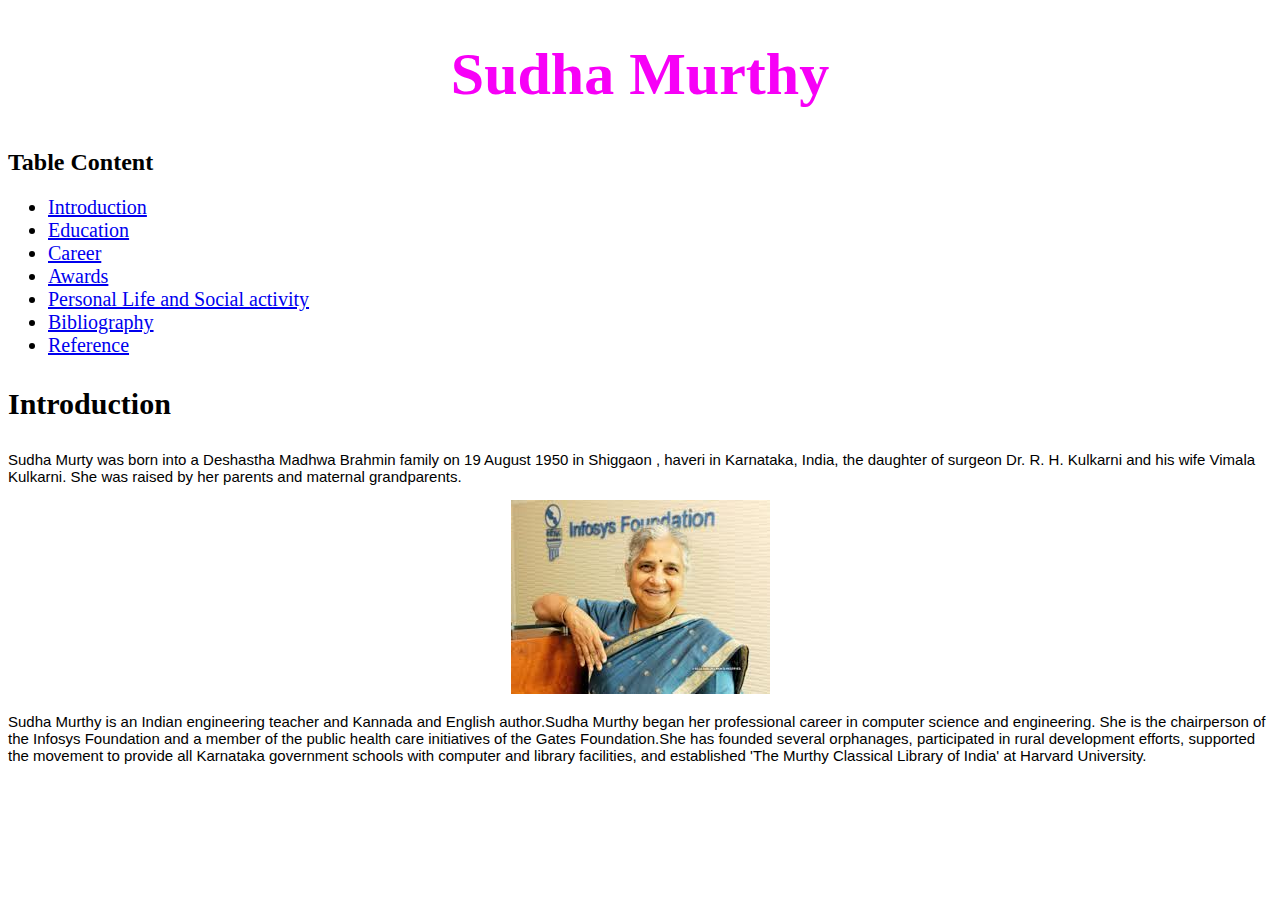
<file: index.html>
<!DOCTYPE html>
<html>
    <head>
        <title>My web Page</title>
        <link rel="stylesheet" href="style.css">
    </head>
    <body>
        <h1 class="heading1">Sudha Murthy</h1>
        <h2>Table Content</h2>
        <ul>
            <li><a href ="#Intro"> Introduction</a></li>
            <li><a href ="education.html"> Education</a></li>
            <li><a href ="Career.html"> Career</a></li>
            <li><a href ="Awards.html"> Awards</a></li>
            <li><a href ="social.html">Personal Life and Social activity</a></li>
            <li><a href ="Books.html">Bibliography</a></li>
            <li><a href = "reference.html">Reference</a></li>
        </ul>
        <div>
            <h3 id = "Intro">Introduction</h3>
            <p id= "p">Sudha Murty was born into a Deshastha Madhwa Brahmin family on 19 August 1950 in Shiggaon , 
                haveri in Karnataka, India, the daughter of surgeon Dr. R. H. Kulkarni and his wife Vimala Kulkarni. 
                She was raised by her parents and maternal grandparents. 
                
            </p>
            <center>
            <img src = "Sudha1.jfif" >
            </center>
            <p id = "p">
                Sudha Murthy is an Indian engineering teacher and Kannada and English author.Sudha Murthy began her 
                professional career in computer science and engineering. She is the chairperson of the Infosys Foundation 
                and a member of the public health care initiatives of the Gates Foundation.She has founded several orphanages,
                participated in rural development efforts, supported the movement to provide all Karnataka government schools 
                with computer and library facilities, and established 'The Murthy Classical Library of India' at Harvard University.
            </p>
            </div>

    </body>
</html>
</file>
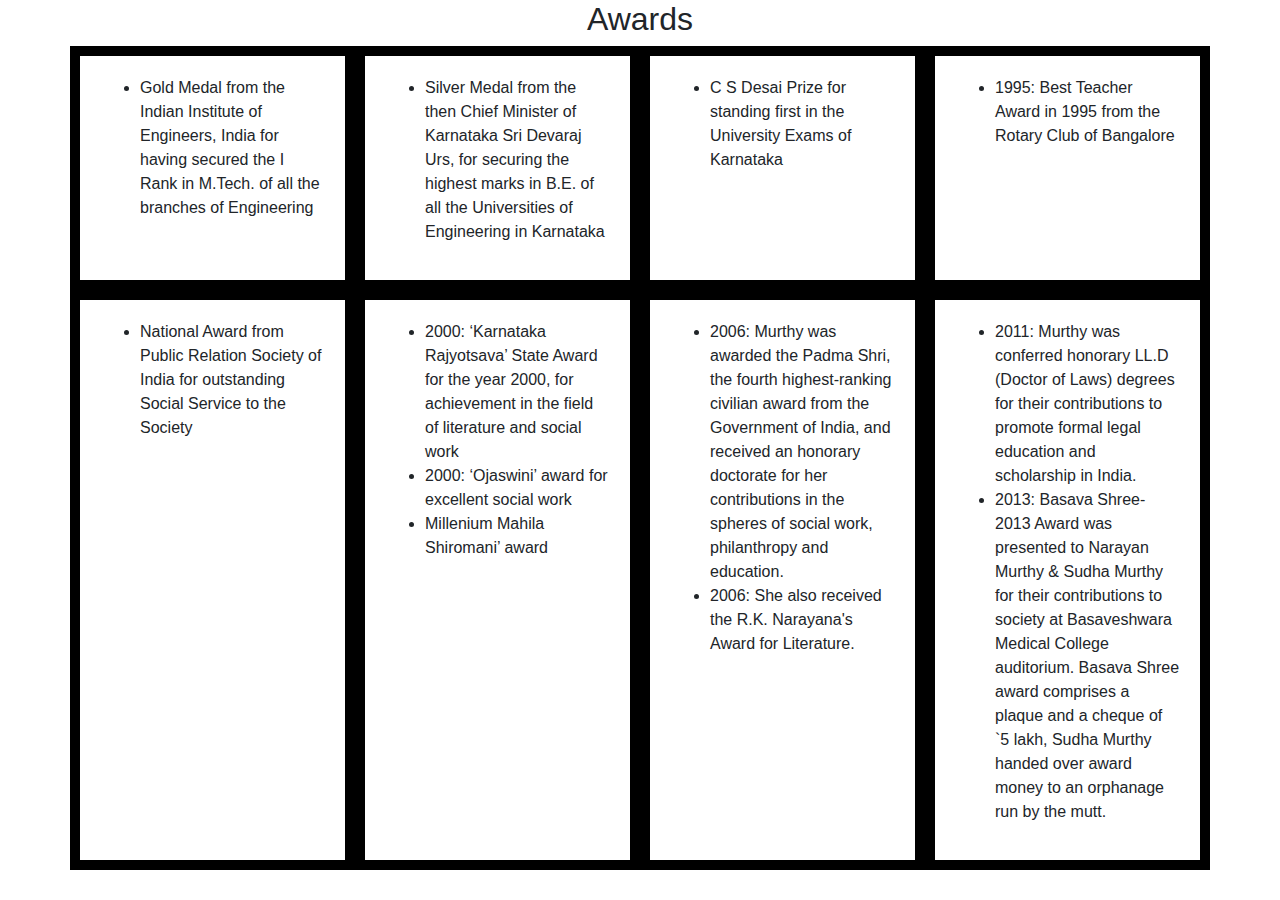
<file: Awards.html>
<!DOCTYPE html>
<html>
    <head>
        <title>My Web Page!</title>
        <link rel="stylesheet" href="https://maxcdn.bootstrapcdn.com/bootstrap/4.0.0/css/bootstrap.min.css" integrity="sha384-Gn5384xqQ1aoWXA+058RXPxPg6fy4IWvTNh0E263XmFcJlSAwiGgFAW/dAiS6JXm" crossorigin="anonymous">
        <style>
            .row > div {
                padding: 20px;
                border: 10px solid black;
            }
        </style>
    </head>
    <body>
        <center>
            <h2>Awards</h2>
        </center>
        
        <div class="container">
            <div class="row">
                <div class="col-lg-3 col-sm-6">
                    <ul>
                    <li>Gold Medal from the Indian Institute of Engineers, 
                        India for having secured the I Rank in M.Tech. 
                        of all the branches of Engineering</li>
                    </ul>
                </div>
                <div class="col-lg-3 col-sm-6">
                    <ul>
                        <li>Silver Medal from the then Chief Minister of 
                            Karnataka Sri Devaraj Urs, for securing the 
                            highest marks in B.E. of all the Universities 
                            of Engineering in Karnataka</li>
                    </ul>
                    
                    
                </div>
                <div class="col-lg-3 col-sm-6">
                    <ul>
                        <li>C S Desai Prize for standing first 
                            in the University Exams of Karnataka</li>
                    </ul>
                    
                </div>
                <div class="col-lg-3 col-sm-6">
                    <ul>
                        <li>
                            1995: Best Teacher Award in 1995 from the Rotary Club of Bangalore
                        </li>
                    </ul>
                    
                </div>
                <div class="col-lg-3 col-sm-6">
                    <ul>
                        <li>
                            National Award from Public Relation Society of India for outstanding Social Service to the Society
                        </li>
                    </ul>
                    
                </div>
                <div class="col-lg-3 col-sm-6">
                    <ul>
                        <li>2000: ‘Karnataka Rajyotsava’ State Award for the year 2000, for achievement in the field of literature and social work</li>
                        <li>2000: ‘Ojaswini’ award for excellent social work </li>
                        <li>Millenium Mahila Shiromani’ award</li>
                    </ul>
                </div>
                <div class="col-lg-3 col-sm-6">
                <ul>
                    <li>2006: Murthy was awarded the Padma Shri, the fourth highest-ranking civilian award from the Government of India, 
                        and received an honorary doctorate for her contributions in the spheres of social work, philanthropy and education.</li>
                    <li>2006: She also received the R.K. Narayana's Award for Literature.</li>
                </ul>
            </div>
                
                <div class="col-lg-3 col-sm-6">
                <ul>
                    <li>
                        2011: Murthy was conferred honorary LL.D (Doctor of Laws) degrees for their contributions to promote formal legal education and scholarship in India.
                    </li>
                    <li>2013: Basava Shree-2013 Award was presented to Narayan Murthy & Sudha Murthy for their contributions to society at Basaveshwara Medical 
                        College auditorium. 
                        Basava Shree award comprises a plaque and a cheque of `5 lakh, Sudha Murthy handed over award money to an orphanage run by the mutt.</li>
                </ul>
            </div>
            
            

                
            </div>
        </div>
    </body>
</html>
</file>
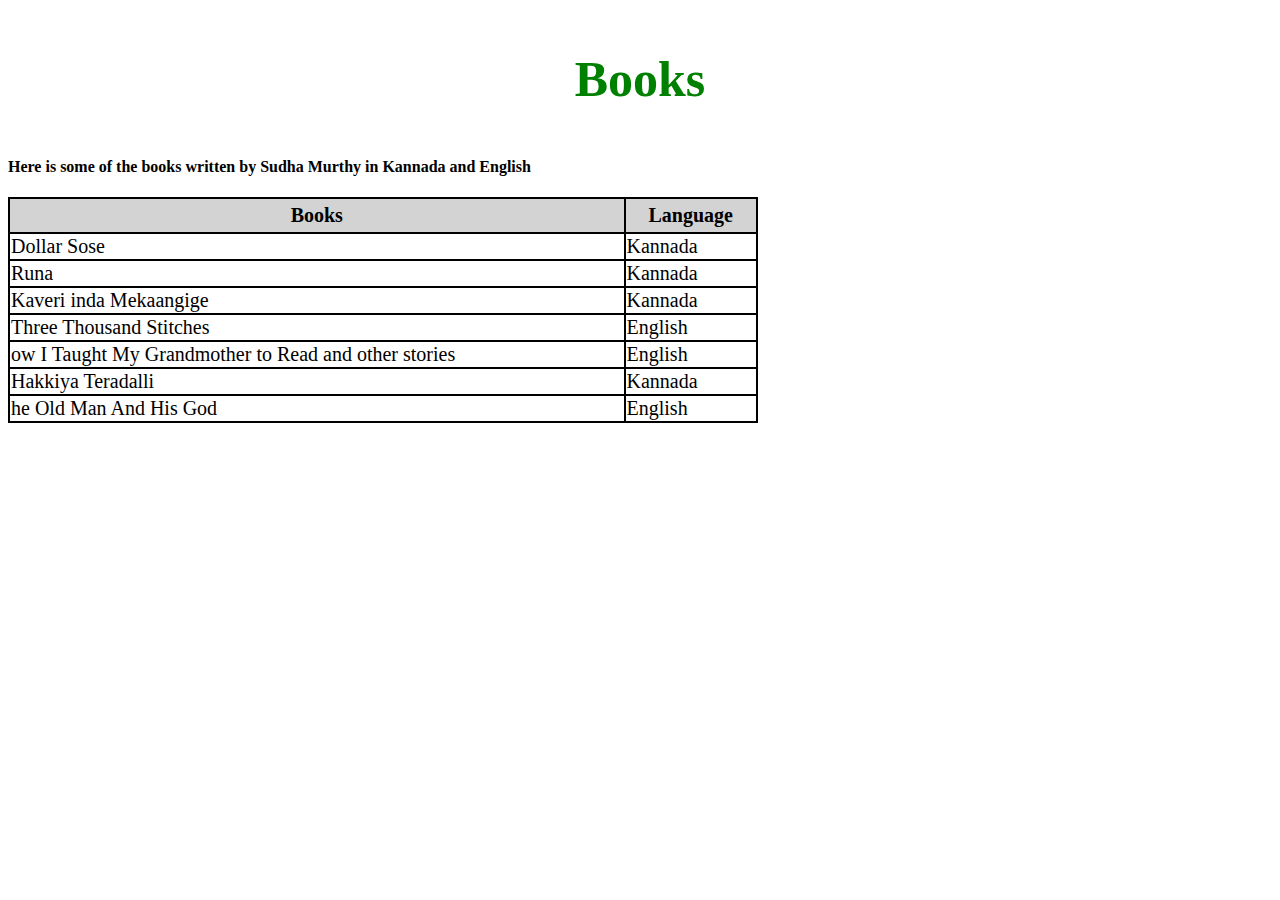
<file: Books.html>
<!DOCTYPE html>
<html>
    <head>
        <title>My Web Page!</title>
        <link rel="stylesheet" href="style.css">
    </head>
    <body>
        <h3 id = "heading">Books</h3>
        <h4>Here is some of the books written by Sudha Murthy in Kannada and English</h4>
        <table>
            <tr>
                <th>Books</th>
                <th>Language</th>
            </tr>
            <tr>
                <td>Dollar Sose</td>
                <td>Kannada</td>
            </tr>
            <tr>
                <td>Runa</td>
                <td>Kannada</td>
            </tr>
            <tr>
                <td> Kaveri inda Mekaangige</td>
                <td>Kannada</td>
            </tr>
            <tr>
                <td>Three Thousand Stitches</td>
                <td>English</td>
            </tr>
            <tr>
                <td>ow I Taught My Grandmother to Read and other stories</td>
                <td>English</td>
            </tr>
            <tr>
                <td>
                    Hakkiya Teradalli</td>
                <td>Kannada</td>
            </tr>
            <tr>
                <td>he Old Man And His God</td>
                <td>English</td>
            </tr>
                    
            
        </table>
    </body>
</html>
</file>
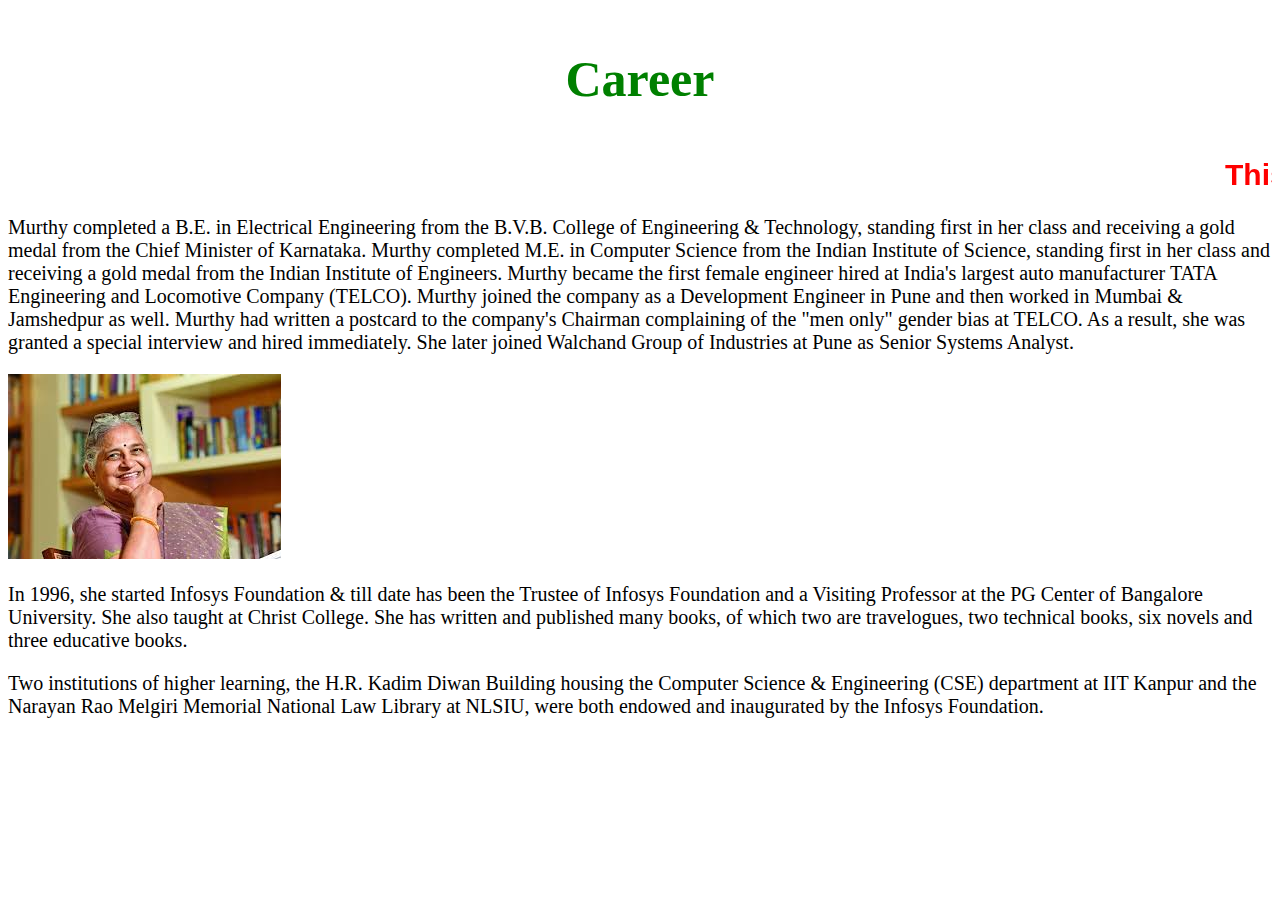
<file: Career.html>
<!DOCTYPE html>
<html>
    <head>
        <title>My web Page!</title>
        <link rel="stylesheet" href="style.css">
    </head>
    <body>
        
        <h3 id = "heading">Career</h3>
        <marquee id="p2">This pages won't appear when you print</marquee>
        <p class="screen-only" id="p1">
            Murthy completed a B.E. in Electrical Engineering from the B.V.B. College of Engineering & Technology, standing 
            first in her class and receiving a gold medal from the Chief Minister of Karnataka. 
            Murthy completed M.E. in Computer Science from the Indian Institute of Science, 
            standing first in her class and receiving a gold medal from the Indian Institute of Engineers. 
            Murthy became the first female engineer hired at India's largest auto manufacturer TATA Engineering and 
            Locomotive Company (TELCO). Murthy joined the company as a Development Engineer in Pune and 
            then worked in Mumbai & Jamshedpur as well. Murthy had written a postcard to the company's Chairman 
            complaining of the "men only" gender bias at TELCO. As a result, she was granted a special interview 
            and hired immediately. She later joined Walchand Group of Industries at Pune as Senior Systems Analyst.
        </p>
        <img src="Sudha3.jfif" >
        <p class="screen-only" id="p1">

            In 1996, she started Infosys Foundation & till date has been the Trustee of Infosys Foundation and a 
            Visiting Professor at the PG Center of Bangalore University. She also taught at Christ College. 
            She has written and published many books, of which two are travelogues, two technical books, six novels 
            and three educative books.
        </p>

        <p class="screen-only" id="p1">
            Two institutions of higher learning, the H.R. Kadim Diwan Building housing the 
            Computer Science & Engineering (CSE) department at IIT Kanpur and the Narayan Rao Melgiri Memorial 
            National Law Library at NLSIU, were both endowed and inaugurated by the Infosys Foundation.
        </p>
        

    </body>
</html>
</file>
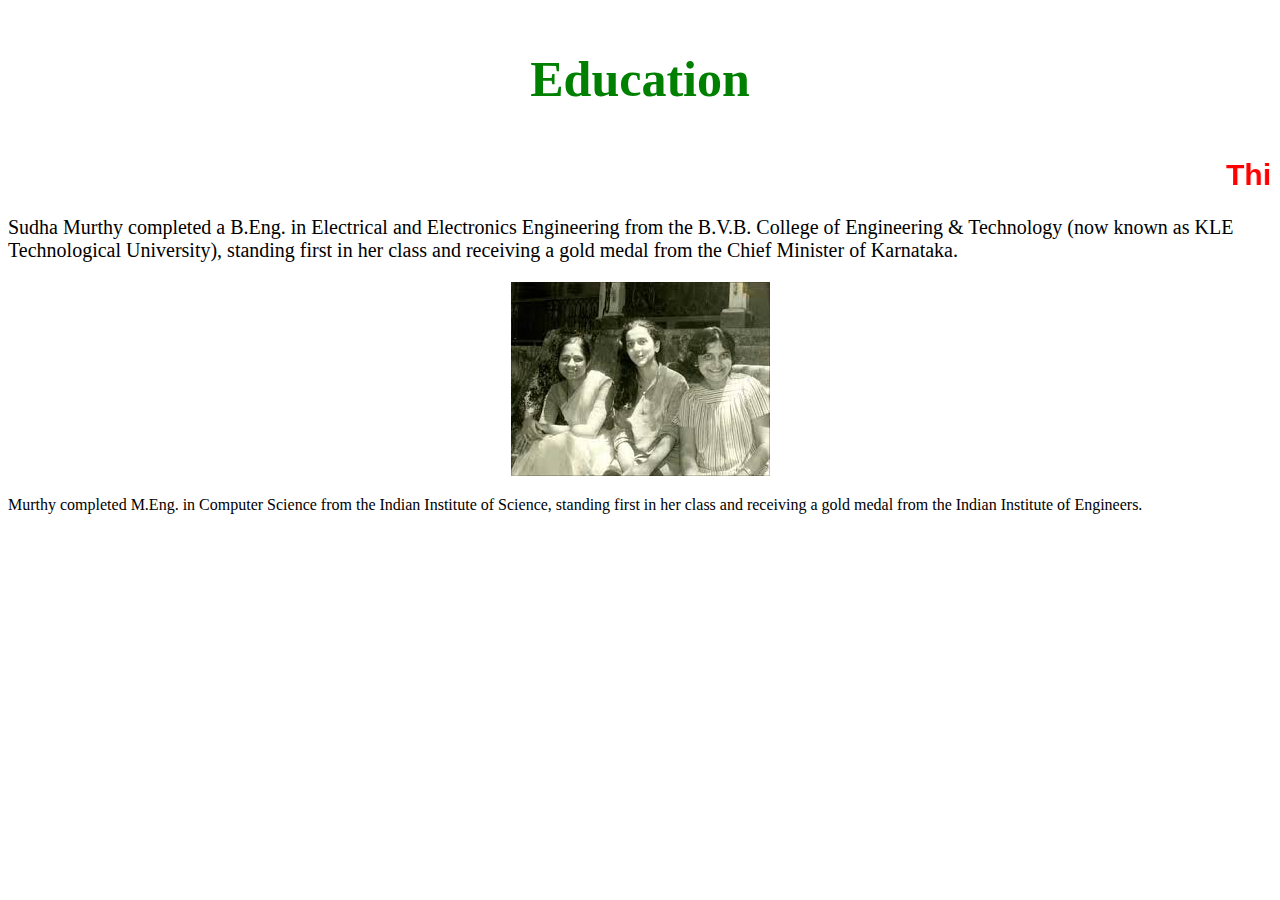
<file: education.html>
<!DOCTYPE html>
<html>
    <head>
        <title>My Web Page!</title>
        <link rel="stylesheet" href="style.css">
    </head>
    <body>
        <h3 id = "heading">Education</h3>
        <marquee id="p2">This pages won't appear when you print</marquee>
        
        
        <p class="screen-only" id="p1" >Sudha Murthy completed a B.Eng. in Electrical and Electronics Engineering from the B.V.B. College of Engineering & Technology 
        (now known as KLE Technological University), standing first in her class and receiving a gold medal from the Chief Minister of Karnataka.
        </p>
        <center>
            <img src="sudha2.jfif" >
        </center>
        <p>
        Murthy completed M.Eng. in Computer Science from the Indian Institute of Science, standing first in her class and 
        receiving a gold medal from the Indian Institute of 
        Engineers.</p>
    </body>
</html>
</file>
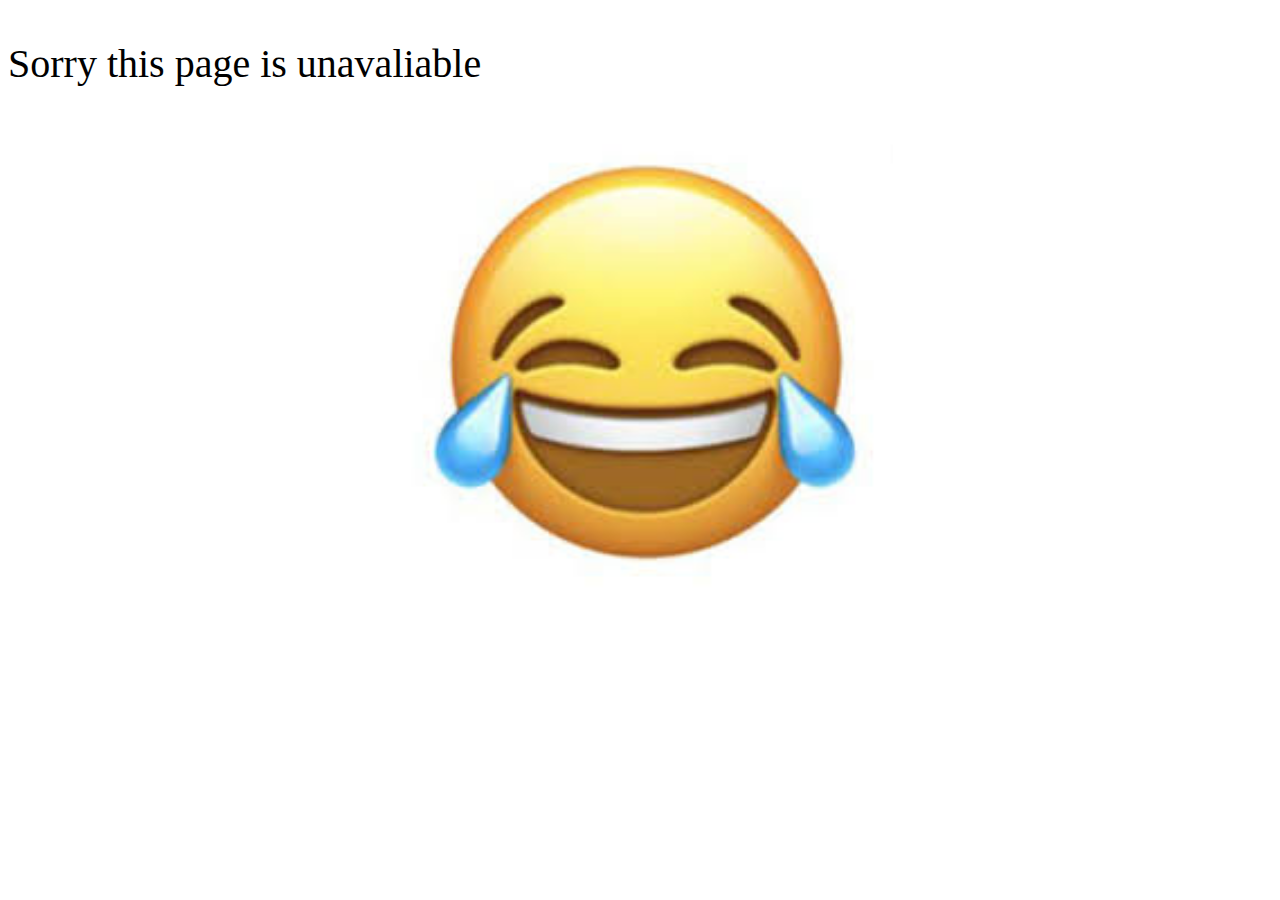
<file: example-link.html>
<!DOCTYPE html>
<html>
    <head>
        <title>example</title>
        <link rel="stylesheet" href="style.css">
    </head>
    <body>
        <div>
            
            <p style ="font-size: 40px;" >Sorry this page is unavaliable</p>
        </div>
        <center>
            <img src="emoji.jfif" width = 40% height= 40%>
        </center>
        
    </body>
</html>
</file>
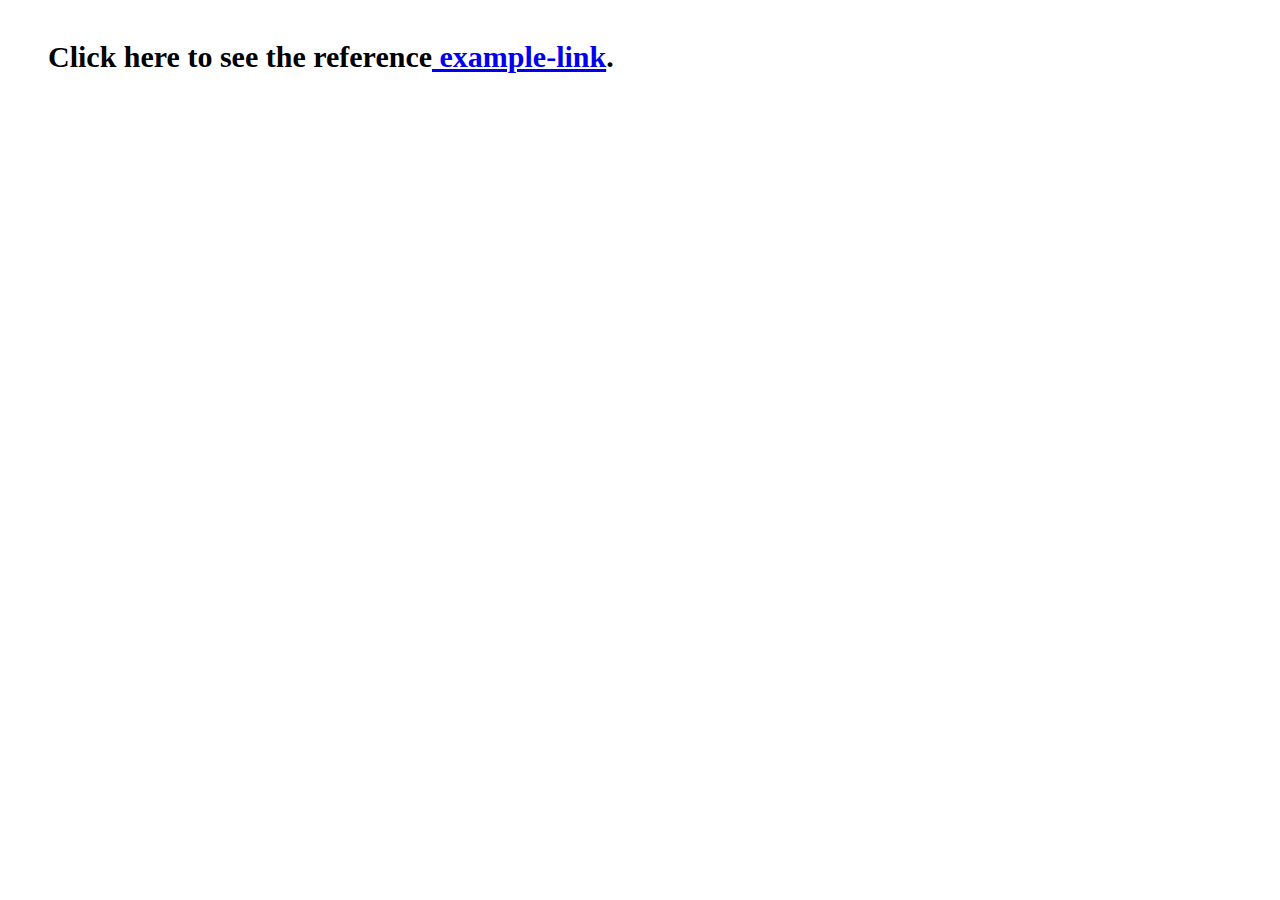
<file: reference.html>
<!DOCTYPE html>
<html>
    <head>
        <title>Alert Meassage Screen</title>
        <link rel="stylesheet" href="inheritance.css">
    </head>
    <body>
        <div class="warning" role="alert">
            Click here to see the reference<a href="example-link.html" class="alter-link"> example-link</a>.
          </div>
          
    </body>
</html>
</file>
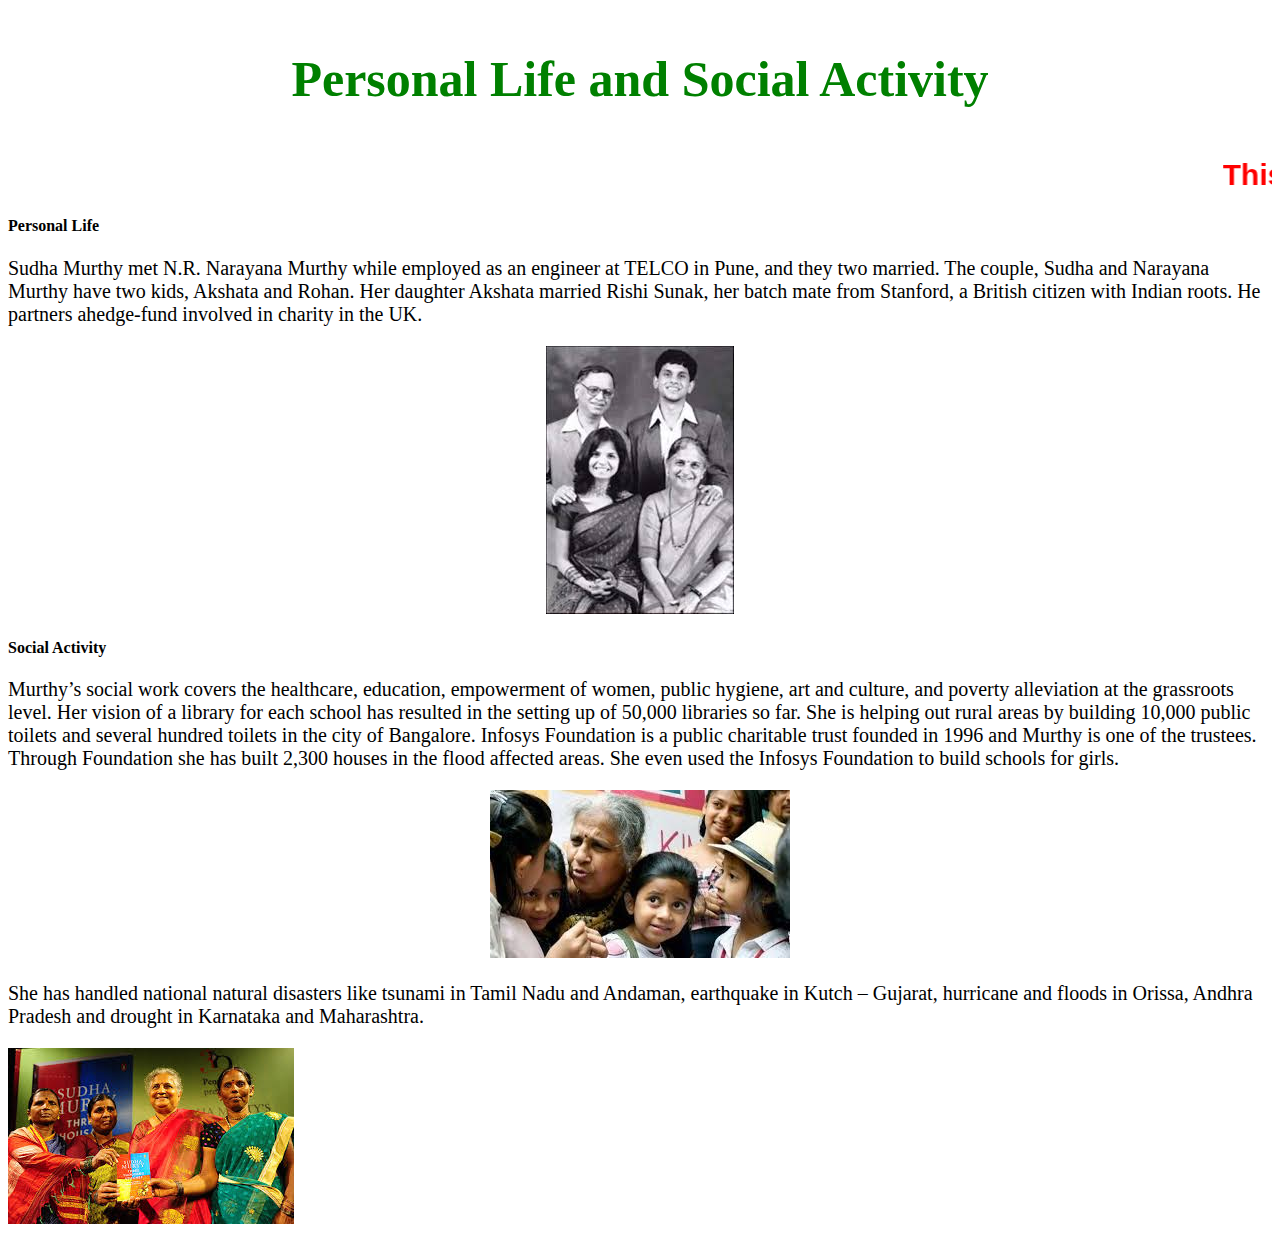
<file: social.html>
<!DOCTYPE html>
<html>
    <head>
        <title>My Web Page!</title>
        <link rel="stylesheet" href="style.css">
    </head>
    <body>
        <h3 id = "heading">Personal Life and Social Activity</h3>
        
        <marquee id="p2">This pages won't appear when you print</marquee>
        <h4>Personal Life</h4>
        <div>
            <p class="screen-only" id="p1">
                Sudha Murthy met N.R. Narayana Murthy while employed as an engineer at TELCO in Pune, and they two married. 
                The couple, Sudha and Narayana Murthy have two kids, Akshata and Rohan. Her daughter Akshata married Rishi Sunak, 
                her batch mate from Stanford, a British citizen with Indian roots. He partners ahedge-fund involved in charity in the UK.
            </p>
            <center>
            <img src="sudha4.jfif" >
            </center>
        </div>
        <h4>Social Activity</h4>
        <div>
        
        <p class="screen-only" id="p1" >Murthy’s social work covers the healthcare, education, empowerment of women, public hygiene, art and culture, 
            and poverty alleviation at the grassroots level. Her vision of a library for each school has resulted in the setting 
            up of 50,000 libraries so far. She is helping out rural areas by building 10,000 public toilets and several hundred 
            toilets in the city of Bangalore. Infosys Foundation is a public charitable trust founded in 1996 and Murthy is one 
            of the trustees. Through Foundation she has built 2,300 houses in the flood affected areas. 
            She even used the Infosys Foundation to build schools for girls.
        </p>
        </div>
            <center>
                <img src="sudha5.jfif" >
            </center>
        <div>
            <p id="p1">
                She has handled national natural disasters like tsunami in Tamil Nadu and Andaman, earthquake in Kutch – Gujarat, 
                hurricane and floods in Orissa, Andhra Pradesh and drought in Karnataka and Maharashtra. 
            
            </p>
            <img src="sudha6.jfif">
        </div>

    </body>
</html>
</file>
<file: style.css>
#p{
    font-size : 15px;
    font-family: Arial, Helvetica, sans-serif;

}
#p2{
    font-size : 30px;
    font-family: Arial, Helvetica, sans-serif;
    font-weight: bold;
    color : red;

}
#p1{

    font-size : 20px;
    

}
ul li{
    font-size : 20px;
}
div h3{
    font-size : 30px;
}
#heading{
    color : green;
    text-align: center;
    font-size:  50px;
}

@media print{
    .screen-only{
        display : none;
    }
}

p::selection {
    color: red;
    background-color: yellow;
}

ol > li {
    font-size : 20px;
    font-family: Arial, Helvetica, sans-serif;
    font-weight: bold;
    color : green
}

table{
    border : 2px solid black;
    border-collapse:  collapse;
    width : 750px;
}
th,td{
   border : 2px solid black;
   font-size : 20px;
   
}
th{
background-color: lightgrey;
text-align: center;
padding : 5px;


}
td{
text-align: left;
}
.alert-link{
    font-weight: bolds;
}

.heading1{ 
    color:rgb(247, 0, 247);
    text-align: center;
    font-size : 60px;
}
</file>
<file: inheritance.css>
.success, .warning, .error,.danger {
    font-family: sans-seriffont-size;
    padding: 20px;
    margin: 20px; }
  
.success {
    font-size: 30px;
    font-weight: bold;}
.warning {
    font-size: 30px;
    font-weight: bold}
  
.error {
    font-size: 30px;
    font-weight: bold}
.danger{
    font-size: 30px;
    font-weight: bold }
</file>
